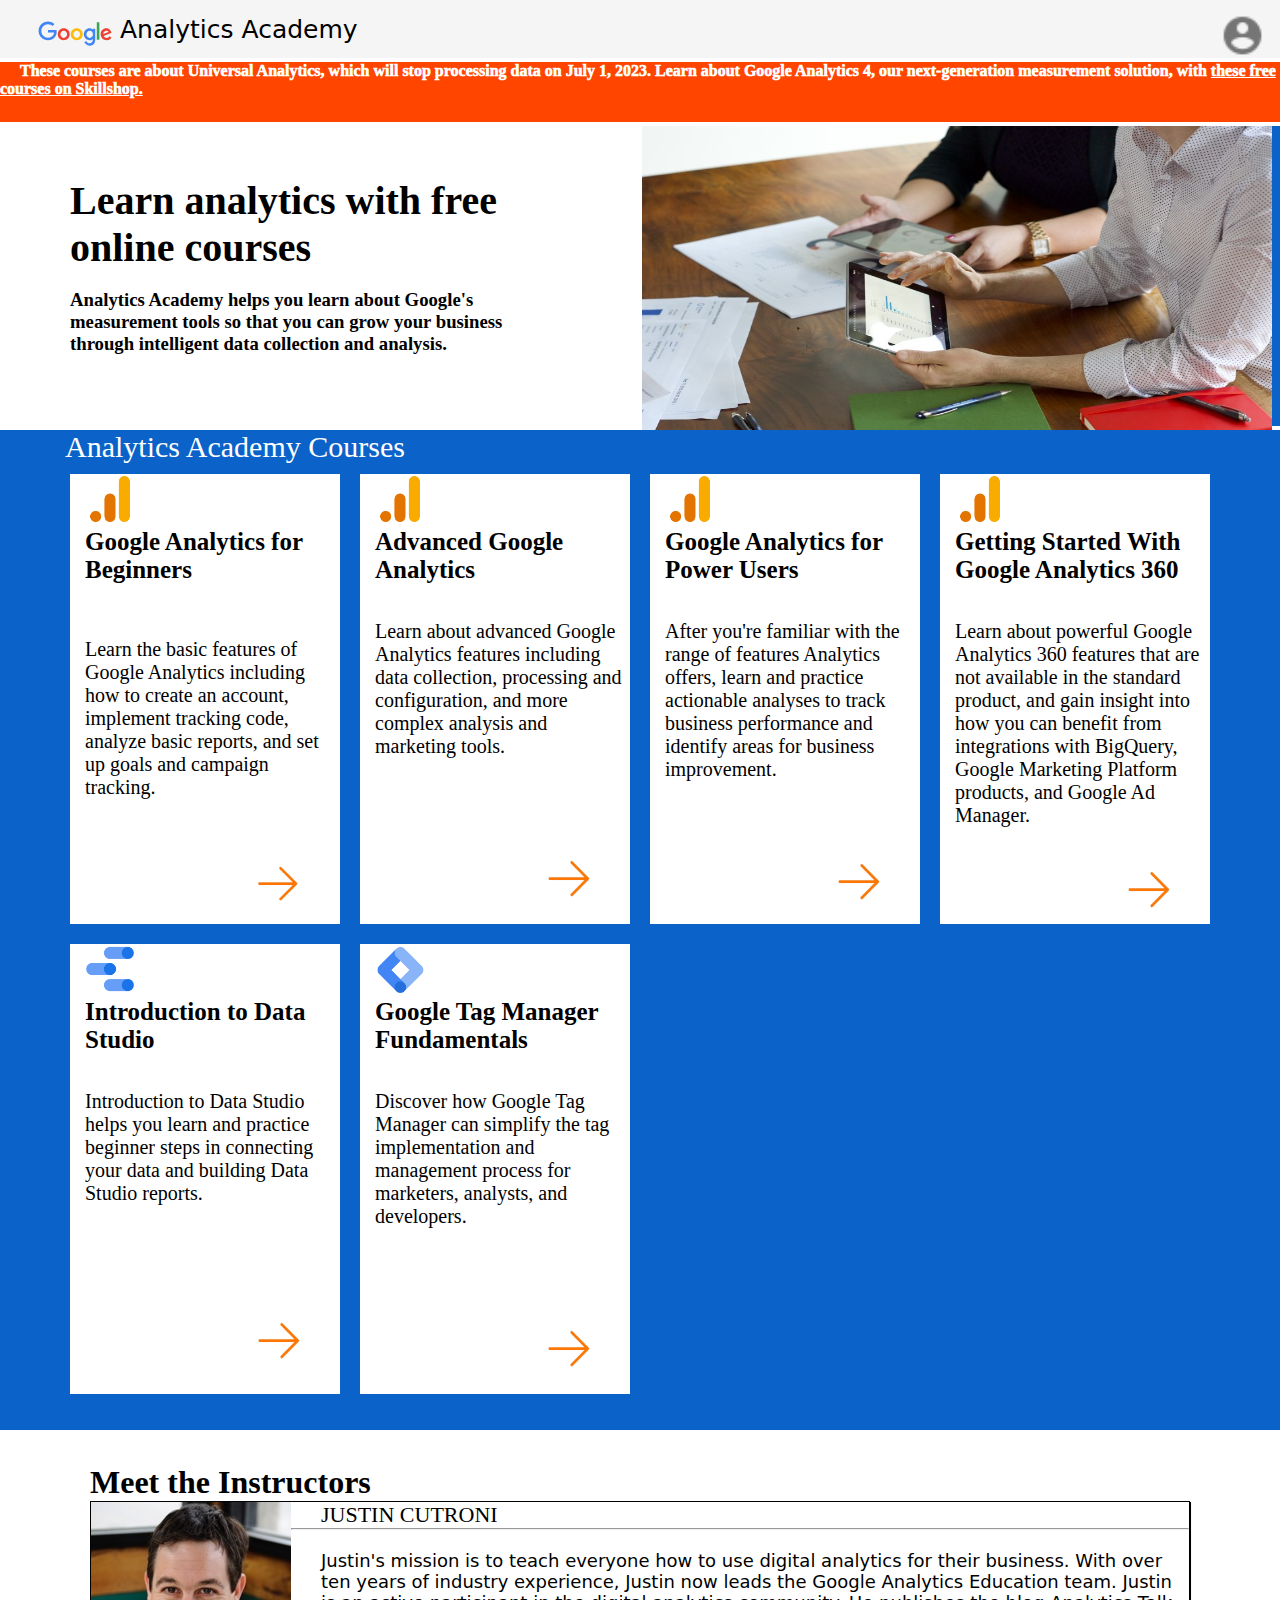
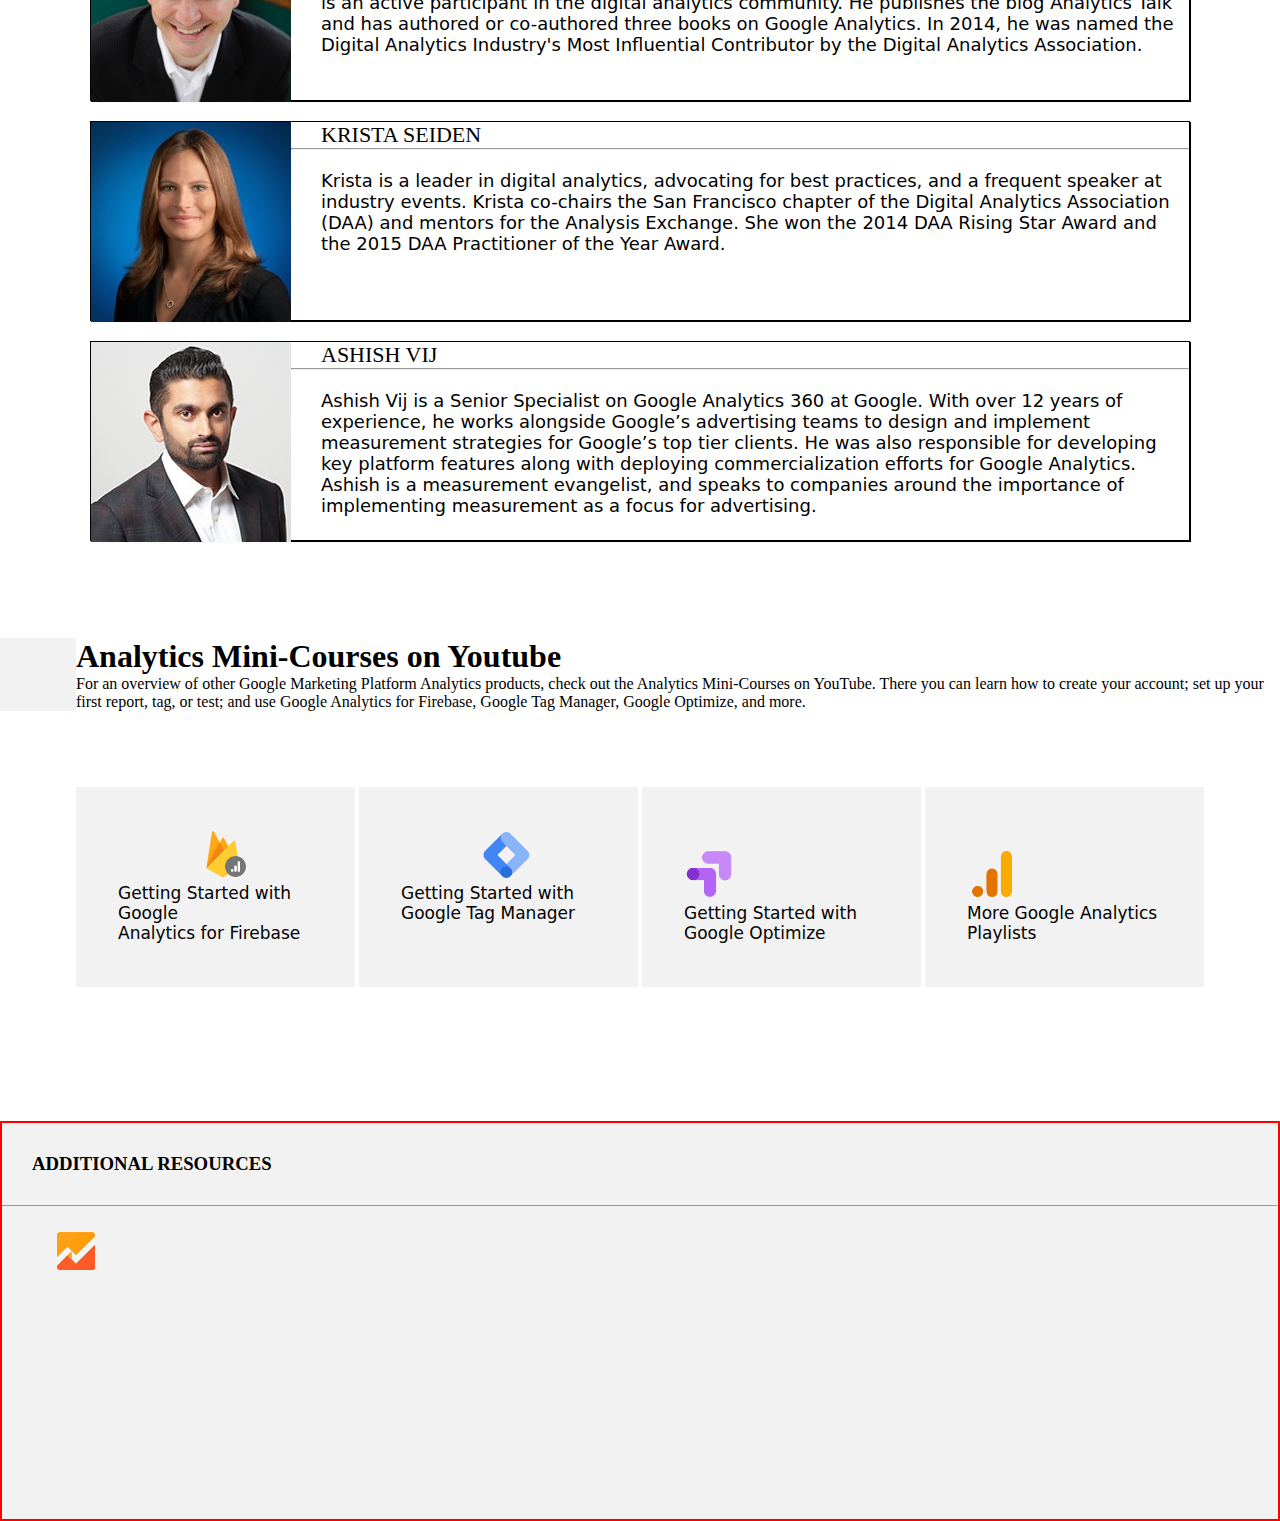
<file: Desktop/Software Engineering/CSS class/ANALYTICS ACADEMY/index.html>
<!DOCTYPE html>
<html lang="en">
<head>
    <meta charset="UTF-8">
    <meta name="viewport" content="width=device-width, initial-scale=1.0">
    <title>Document</title>
    <link rel="stylesheet" href="style.css">
</head>
<body>
    <div class="grid-container">
        <div class="grid-item">
            <img class="google" src="Images/googlelogo_clr_148x48px.svg" alt="" height="25px">
            <div class="span">
                <span id="spark">  Analytics Academy
                </span>
                <img class="circle" src="Images/ic_account_circle_grey600_1x_web_24dp.png" alt="">
            </div>
        </div>
        <div class="grid-item">
            <span class="universal">These courses are about Universal Analytics, which will stop processing data on July 1, 2023. Learn about Google Analytics 4, our next-generation measurement solution, with <a href="" style="color: white;"> these free courses on Skillshop.</a></span>
        </div>
        <div class="grid-item">
            <div class="cross">
                <h6 class="learn">Learn analytics with free online courses</h6>
                <br>
                <h3 class="frog">Analytics Academy helps you learn about Google's measurement tools so that you can grow your business through intelligent data collection and analysis.</h3>
            </div>
        </div>
        <div class="grid-item">
            <img id="late" src="Images/hero_academy.jpg" alt="" >
        </div>
        <div class="grid-item">
             <span class="action">
                Analytics Academy Courses
             </span>
            <div class="gridcon2">
                <div class="grid-box">
                    <img class="crop" src="Images/logo_google_analytics.png" alt="">
                    <h3 class="begin">Google Analytics for Beginners</h3>
                    <br>
                    <br>
                    <br>
                    <p class="basic">Learn the basic features of Google Analytics including how to create an account, implement tracking code, analyze basic reports, and set up goals and campaign tracking.</p>
                    <img class="grey1" src="Images/arrow_left3-removebg-preview.png" alt="">
                </div>
                <div class="grid-box">
                    <img class="crop" src="Images/logo_google_analytics.png" alt="">
                    <h3 class="begin">Advanced Google Analytics</h3>
                    <br>
                    <br>
                    <p class="basic">Learn about advanced Google Analytics features including data collection, processing and configuration, and more complex analysis and marketing tools.</p>
                    <img class="grey2" src="Images/arrow_left3-removebg-preview.png" alt="">
                </div>
                <div class="grid-box">
                    <img class="crop" src="Images/logo_google_analytics.png" alt="">
                    <h3 class="begin">Google Analytics for Power Users</h3>
                    <br>
                    <br>
                    <p class="basic">After you're familiar with the range of features Analytics offers, learn and practice actionable analyses to track business performance and identify areas for business improvement.</p>
                    <img class="grey3" src="Images/arrow_left3-removebg-preview.png" alt="">
                </div>
                <div class="grid-box">
                    <img class="crop" src="Images/logo_google_analytics.png" alt="">
                    <h3 class="begin">Getting Started With Google Analytics 360</h3>
                    <br>
                    <br>
                    <p class="basic">Learn about powerful Google Analytics 360 features that are not available in the standard product, and gain insight into how you can benefit from integrations with BigQuery, Google Marketing Platform products, and Google Ad Manager.</p>
                    <img class="grey4" src="Images/arrow_left3-removebg-preview.png" alt="">
                </div>
                <div class="grid-box">
                    <img class="crop" src="Images/logo_gmp_data_studio_192px.png"">
                    <h3 class="begin">Introduction to Data Studio</h3>
                    <br>
                    <br>
                    <p class="basic">Introduction to Data Studio helps you learn and practice beginner steps in connecting your data and building Data Studio reports.</p>
                    <img class="grey5" src="Images/arrow_left3-removebg-preview.png" alt="">
                </div>
                <div class="grid-box">
                    <img class="crop" src="Images/logo_gmp_tag_manager_192px.png" alt="">
                    <h3 class="begin">Google Tag Manager Fundamentals</h3>
                    <br>
                    <br>
                    <p class="basic">Discover how Google Tag Manager can simplify the tag implementation and management process for marketers, analysts, and developers.</p>
                    <img class="grey6" src="Images/arrow_left3-removebg-preview.png" alt="">
                </div>
            </div>
        </div>
        <div class="grid-item">
            <div class="grid">
                <h1>Meet the Instructors</h1>
                <div class="grid-box1">
                    <div class="seat">
                        <img class="justin" src="Images/ins_justin_cutroni_1x.jpg" alt="">
                        <div >  
                        <span class="broke" >JUSTIN CUTRONI</span> 
                        <hr>
                            <p class="mission">Justin's mission is to teach everyone how to use digital analytics for their business. With over ten years of industry experience, Justin now leads the Google Analytics Education team. Justin is an active participant in the digital analytics community. He publishes the blog Analytics Talk and has authored or co-authored three books on Google Analytics. In 2014, he was named the Digital Analytics Industry's Most Influential Contributor by the Digital Analytics Association.</p>
                    </div>
                    </div>
                </div>
                <div class="grid-box1">
                    <div class="seat">
                        <img class="justin" src="Images/ins_krista_seiden_1x.jpg" alt="">
                        <div >  
                        <span class="broke" >KRISTA SEIDEN</span> 
                        <hr>
                            <p class="mission">Krista is a leader in digital analytics, advocating for best practices, and a frequent speaker at industry events. Krista co-chairs the San Francisco chapter of the Digital Analytics Association (DAA) and mentors for the Analysis Exchange. She won the 2014 DAA Rising Star Award and the 2015 DAA Practitioner of the Year Award.</p>
                        </div>
                    </div>
                </div>
                <div class="grid-box1">
                    <div class="seat">
                        <img class="justin" src="Images/ins_ashish_vij_1x.jpg" alt="">
                        <div >  
                        <span class="broke" >ASHISH VIJ</span> 
                        <hr>
                            <p class="mission">Ashish Vij is a Senior Specialist on Google Analytics 360 at Google. With over 12 years of experience, he works alongside Google’s advertising teams to design and implement measurement strategies for Google’s top tier clients. He was also responsible for developing key platform features along with deploying commercialization efforts for Google Analytics. Ashish is a measurement evangelist, and speaks to companies around the importance of implementing measurement as a focus for advertising.</p>
                        </div>
                    </div>
                </div>
            </div>
        </div>

        <div class="grid-item">
            <span class="overvi">
                <h1 class="level">Analytics Mini-Courses on Youtube</h1>
                <p class="pro">For an overview of other Google Marketing Platform Analytics products, check out the Analytics Mini-Courses on YouTube. There you can learn how to create your account; set up your first report, tag, or test; and use Google Analytics for Firebase, Google Tag Manager, Google Optimize, and more.</p>
            </span>
        

            <div class="gridcon3">
                <div class="grid-box2">
                    <img class="fire" src="Images/logo_google_analytics_for_firebase_1-icon_light.png" alt="">
                    <br>
                    <span class="start">Getting Started with Google <br>Analytics for Firebase
                    </span> 
                </div>
                <div class="grid-box2">
                    <img class="capt" src="Images/logo_gmp_tag_manager_192px.png" alt="">
                    <br>
                    <span class="start">Getting Started with Google Tag Manager
                    </span>
                </div>
                <div class="grid-box2">
                    <img class="tile" src="Images/logo_gmp_optimize_tile_192px.png" alt="">
                    <br>
                    <span class="start">Getting Started with Google Optimize
                    </span> 
                </div>
                <div class="grid-box2">
                    <img class="tile" src="Images/logo_google_analytics.png"">
                    <br>
                    <span class="start">More Google Analytics Playlists
                    </span> 
                </div>
                <br>
                <br>
                <br>
            </div>
        
                <footer class="hyper" style="background-color:#f2f2f2;" >
                    <h3>
                    ADDITIONAL RESOURCES</h3>
                    <hr>
                    <div class="log">
                        <img src="Images/logo_analytics_color_1x_web_48dp.png" alt="">
                        <h4></h4>
                    </div>
                </footer>
         
</body>
</html>
</file>
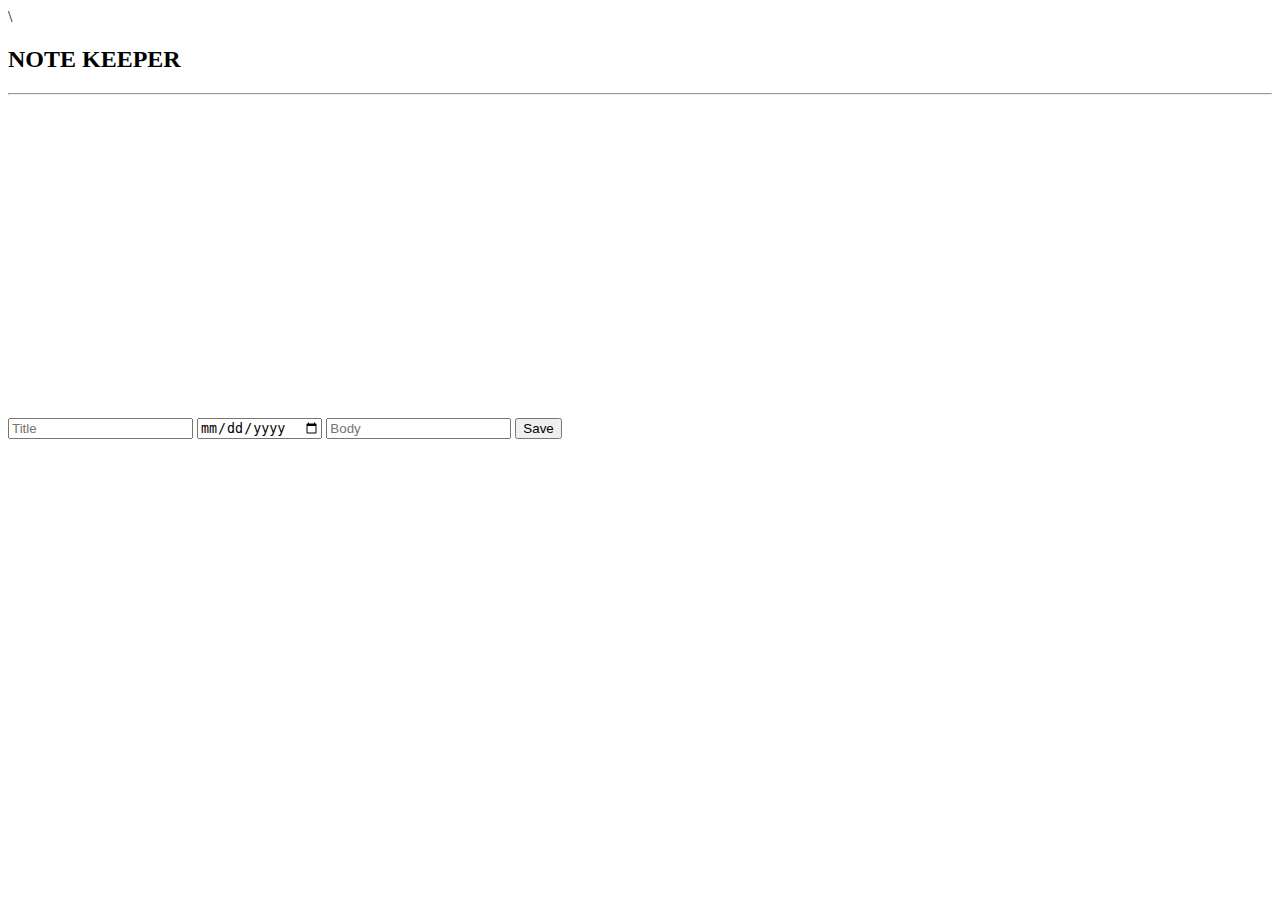
<file: Desktop/Software Engineering/LEVEL 2/JAVASCRIPT/Note keeper/index.html>
<!DOCTYPE html>
<html lang="en">
<head>
    <meta charset="UTF-8">
    <meta name="viewport" content="width=device-width, initial-scale=1.0">
    <title>Document</title>\
    <link href="https://cdn.jsdelivr.net/npm/bootstrap@5.3.2/dist/css/bootstrap.min.css" rel="stylesheet" integrity="sha384-T3c6CoIi6uLrA9TneNEoa7RxnatzjcDSCmG1MXxSR1GAsXEV/Dwwykc2MPK8M2HN" crossorigin="anonymous">
    <script src="https://cdn.jsdelivr.net/npm/bootstrap@5.3.2/dist/js/bootstrap.bundle.min.js" integrity="sha384-C6RzsynM9kWDrMNeT87bh95OGNyZPhcTNXj1NW7RuBCsyN/o0jlpcV8Qyq46cDfL" crossorigin="anonymous"></script>
</head>
<body>
    <div>
        <div class="container">
            <div class="row">
                <div class="col-7 mx auto shadow mt-5 p-5">
                    <h2>NOTE KEEPER</h2>
                    <hr>
    
                    <div id="noteBoxes" style="height: 35vh"></div>
                    <div class="row">
                        <input type="text" id="noteBox" class="form-control col me-1" placeholder="Title">
                        <input type="date" id="timeBox" class="form-control col me-1" placeholder="Time"> 
                        <input type="text" id="noteBody" class="form-control float-middle mt-2 " placeholder="Body">
                        <button class="btn btn-primary mt-3" onclick="saveContact()">Save</button>
                        <!-- <button class="btn btn-primary" style="margin-top: 5px;" onclick="Editany()">Edit any</button>
                        <button class="btn btn-primary" style="margin-top: 5px;" onclick="Deleteall()">Delete all</button> -->
                    </div>
                </div>
    
            </div>
        </div>
    </div>

    <script>
        var notekeep=[];
        function saveContact(){
            let noteInput = document.getElementById("noteBox").value
            let timeInput = document.getElementById("timeBox").value 
            let bodyInput = document.getElementById("noteBody").value 

            let noted ={note:noteInput, time:timeInput, body:bodyInput}
            notekeep.push(noted);
            console.log(notekeep)

            document.getElementById("noteBox").value ="";
            document.getElementById("timeBox").value ="";
            document.getElementById("noteBody").value ="";
            displayContact();
        }

        function displayContact(){
            let content="";
            notekeep.map((c) =>{
                content += ` <div class='shadow h-5' >
                    <p class= 'bg-primary  p-3 text-white'>${c.note}
                <small class='float-end text-white'>${c.time}</small> 
                <h3 class='float-middle' >${c.body}</h3>
                </p> 
                    </div> `;
            })
            document.getElementById("noteBoxes").innerHTML = content 
            }
    </script>
</body>
</html>
</file>
<file: Desktop/Software Engineering/CSS class/ANALYTICS ACADEMY/style.css>
*{
    margin: 0;
    padding: 0;
    box-sizing: border-box;
}

.bod{
    overflow: hidden;
}

.grid-container{
    /* padding: 10px 150px; */
    display: grid;
    grid-template-columns: 1fr 1fr 1fr 1fr;
    grid-template-rows: 58px 60px 300px 1000px 800px 400px 300px 100px;
    gap: 4px;
}
.gridcon2{
    padding: 70px 70px;
    display: grid;
    grid-template-columns: 1fr 1fr 1fr 1fr;
    grid-template-rows: 450px 450px;
    gap: 20px;
    margin-top: -60px;
    /* height: 900px; */
}
.grid{
    display: grid;
    justify-content: center;
    padding: 30px 0;
}
.gridcon3{
    display: grid;
    grid-template-columns: 1fr 1fr 1fr 1fr;
    gap: 4px;
    padding: 6px;
    background-color: white;
    padding: 76px;
}
.grid-box2{
    background-color: #f2f2f2;
    height: 200px;
    gap: 30px;
    padding: 42px;
    align-items: center;
}

.grid-box1{
    background-color: white;
    height: 200px;
    margin-bottom: 20px;
    width: 1100px;
    border: 0.1px solid black;
    box-shadow: 0.5px 0.5px 0.5px black;
    display: block;
}
.grid-box{
    background-color: white;
}
.grid-item{
    background-color: rgb(11, 99, 201);
}
/* .grid-item:hover{
    background-color: chocolate;
} */
.grid-item:nth-child(1){
        grid-column: 1/5;
        /* background-color: whitesmoke; */
        /* position: sticky; */
        top: 0;
        background-color: whitesmoke;
}

#spark{
     font-size: 25px;
      align-content: center;
     font-family: system-ui, -apple-system, BlinkMacSystemFont, 'Segoe UI', Roboto, Oxygen, Ubuntu, Cantarell, 'Open Sans', 'Helvetica Neue', sans-serif
}

.span{
    align-items: center;
    margin-top: -35px !important;
    margin-left: 120px;
}

.google{
    margin-top: 21px;
    margin-left: 38px;
}

.circle{
    margin-left: 1100px;
    margin-top: -400px !important;
    width: 45px;
    height: 45px;
}

.universal{
    color: white;
    font-weight: 1000;
    padding: 20px;
    
}

.learn{
    background-color: white;
    font-size: 40px;
    
}

#late{
    height:350px;
    width:630px;
}

.action{
    font-size: 30px;
    color: white;
    margin-left: 65px;
    margin-top: 100px;
}

.crop{
    width: 50px;
    margin-left: 15px;
}

.begin{
    font-size: 25px;
    margin-left: 15px;
}

.basic{
    font-size: 20px;
    margin-left: 15px;
}

.grey1{
    width: 53px;
    margin-left: 180px;
    margin-top: 65px;
}

.grey2{
    width: 55px;
    margin-left: 180px;
    margin-top: 100px;
}

.grey3{
    width: 55px;
    margin-left: 180px;
    margin-top: 80px;
}

.grey4{
    width: 55px;
    margin-left: 180px;
    margin-top: 42px;
}

.grey5{
    width: 55px;
    margin-left: 180px;
    margin-top: 115px;
}

.grey6{
    width: 55px;
    margin-left: 180px;
    margin-top: 100px;
}

.coount{
    display: grid;
}

.justin{
    height: 200px;
}



.mission{
    margin-left: 30px;
    margin-top: 20px;
    font-size: 18px;
    font-family: system-ui, -apple-system, BlinkMacSystemFont, 'Segoe UI', Roboto, Oxygen, Ubuntu, Cantarell, 'Open Sans', 'Helvetica Neue', sans-serif
}

.broke{
    margin-left: 30px;
    font-size: 22px
}
/* 
.overview{
    color: black;
    margin-left: 80px;
    background-color: white;
    width: 100%;
} */

.level{
    width: 100%;
    background-color: white;
    margin-left: 76px;
}

.pro{
    background-color: white;
    margin-left: 76px;
    margin-top: ;
}

.fire{
    width: 50px;
    margin-left: 80px;
    /* margin-top: 20px; */
}

.start{
    font-size: 17px;
    align-items: center;
    font-family: system-ui, -apple-system, BlinkMacSystemFont, 'Segoe UI', Roboto, Oxygen, Ubuntu, Cantarell, 'Open Sans', 'Helvetica Neue', sans-serif;
}

.capt{
    width: 50px;
    margin-left: 80px;
}

.tile{
    width: 50px;

    margin-top: 20px;
}

.add{
    margin-left: 70px;
    padding-bottom: 50px;
    width: 100%;
    display: flex;
    margin-top: 10px;
}

.seat{
    display: flex;
    grid-template-columns: 1fr
}

.cocoa{
    
    width: 30px;
    margin-left: 110px;
    margin-top: 50px;
}

.josh{
    grid-template-columns: 1fr 1fr 1fr 1fr 1fr;
    margin-right: -90px;
    margin-top: 29px;
    display: flex;
}
.about{
    margin-left: -900px;
    margin-top: 0px;
    font-size: 18px;
    /* border: #ff7700 solid; */
}

.iyanu{
    margin-left: -600px;
    margin-top: 30px;
    font-size: 18px;
}

.about h3{
    font-size: 15px;
    padding-left: 77px;
}

.hyper{
    background-color:#f2f2f2 ;
    height: 400px;
    width: 100%;
    border: 2px solid red;
}
.hyper h3{
    padding: 30px;
    
}

.log{
    margin-left: 50px;
    margin-top: 20px;
}


.grid-item:nth-child(2){
    grid-column: 1/5;
    background-color: orangered;
}
.grid-item:nth-child(3){
    grid-column: 1/3;
    background-color: white;
    padding: 70px;
    padding-top: 51px;
}
.grid-item:nth-child(4){
    
    grid-column: 3/5;
}
.grid-item:nth-child(5){
    grid-column: 1/5;

}
.grid-item:nth-child(6)
{
    grid-column: 1/5;
    background-color: white;
}
.grid-item:nth-child(7){
    grid-column: 1/5;
    /* display: flex; */
    background-color: #f2f2f2;
}
.grid-item:nth-child(8){
    grid-column: 1/5;
    background-color: #f2f2f2;
    display: flex;
}
.grid-item:nth-child(9){
    grid-column: 1/5;
}

@media screen and (max-width: 475px) {
.google{
        height: 24px;
        transform: translate(-15px,-11px);
}
#spark{
    font-size: 18px;
    transform: translate();
}

.span{
    transform: translate(-18px,-6.6px)
}

#late{
    display: none;
}

.learn{
    font-size: 16px;
    font-family: system-ui, -apple-system, BlinkMacSystemFont, 'Segoe UI', Roboto, Oxygen, Ubuntu, Cantarell, 'Open Sans', 'Helvetica Neue', sans-serif;
}

.frog{
    font-size: 12px;
}

.grid-item:nth-child(3){
    grid-column: 1/5;
    background-color: white;
}

.gridcon2{
    grid-template-columns: 1fr;
    display: grid;
    grid-template-rows: 360px 360px 360px 360px 360px 360px;
    width: 50%;
}

.grid-item:nth-child(4){
    
    grid-column: 5/5;
}

.grid-container{
    grid-template-rows: 40px 60px 220px 2350px 800px 400px 300px 120px;   
    width: 80%;
}

.action{
    font-size: 20px;
    margin-left: 70px;
    }
    .basic{
        font-size: 14px;
    }

    .grid-item:nth-child(6){
    grid-column: 1/3;
    background-color: white;
    }
    .seat{
        width: 100%;
    }
    .broke{
        margin-left:300px;
        font-size: 17px;
    }
    .mission{
        margin-left: 300px;
        font-size: 14px;
        width: 50%;

    }
}
</file>
